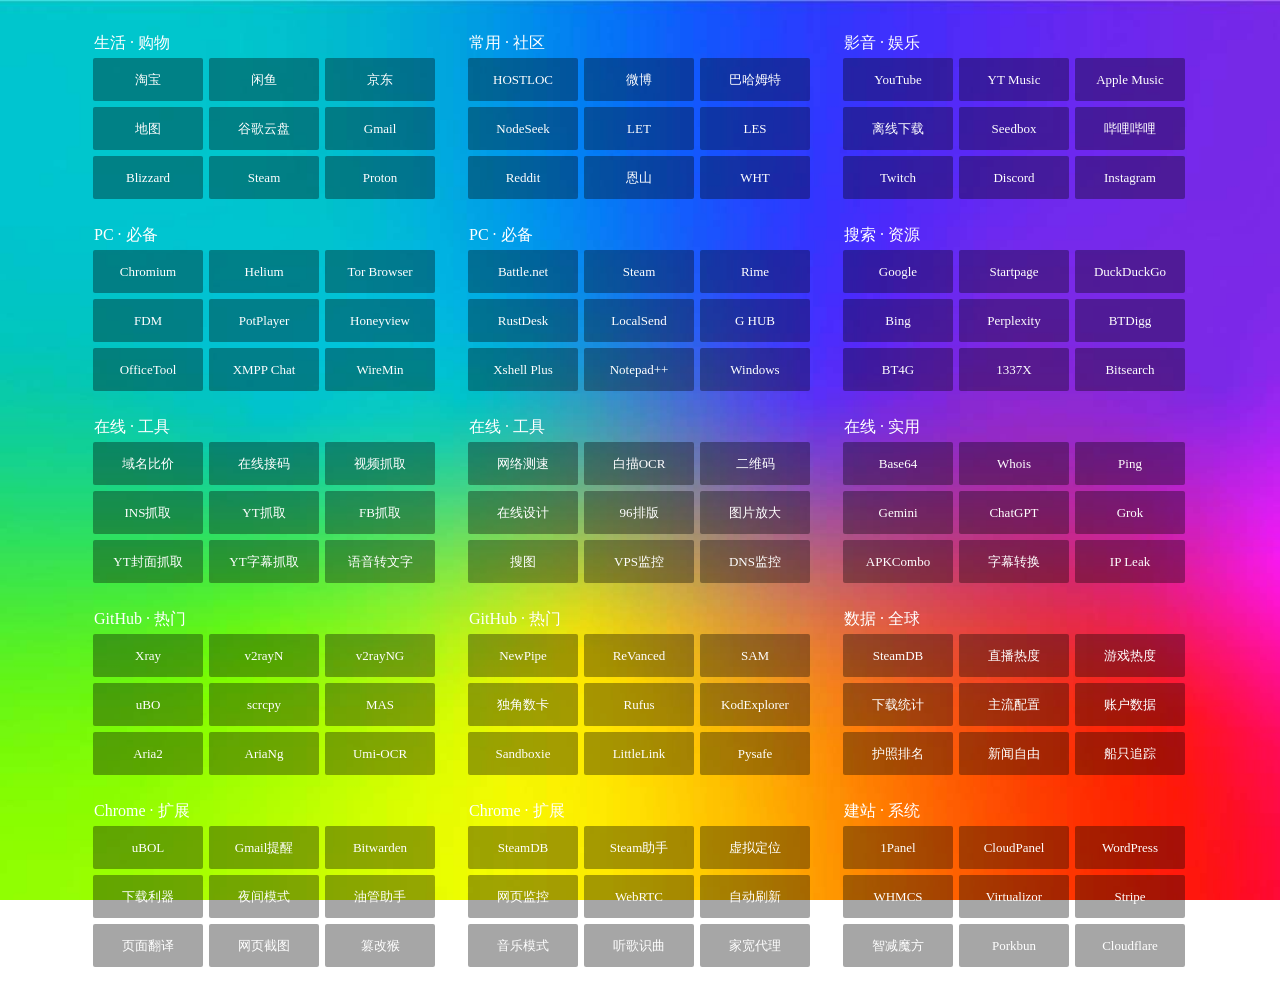
<file: index.html>
<!DOCTYPE html>
<html>

<head>
	<meta http-equiv="Content-Type" content="text/html; charset=UTF-8">
	<title>ME2</title>
	<meta name="viewport"
		content="width=device-width, initial-scale=1.0, user-scalable=no, minimum-scale=1.0, maximum-scale=1.0" />
	<meta content="telephone=no,email=no" name="format-detection">
	<meta content="yes" name="apple-mobile-web-app-capable">
	<meta name="apple-mobile-web-app-status-bar-style" content="black" />
	<meta name="apple-touch-fullscreen" content="yes" />
	<link rel="shortcut icon" href="favicon.ico">
	<link rel="stylesheet" type="text/css" href="css/style.css" />
	<link rel="stylesheet" type="text/css" href="css/yidong.css" />
</head>

<body>
	<div class="body">
		<div class="content">
			<div class="jianjie">
				<div class="jj-list">
					<div class="jj-list-tit">生活 · 购物</div>
					<ul class="jj-list-con">
						<li><a href="https://www.taobao.com" class="link-3" target="_blank" rel="nofollow">淘宝</a></li>
						<li><a href="https://2.taobao.com" class="link-3" target="_blank" rel="nofollow">闲鱼</a></li>
						<li><a href="https://www.jd.com" class="link-3" target="_blank" rel="nofollow">京东</a></li>
						<li><a href="https://amap.com" class="link-3" target="_blank" rel="nofollow">地图</a></li>
						<li><a href="https://drive.google.com" class="link-3" target="_blank" rel="nofollow">谷歌云盘</a></li>
						<li><a href="https://mail.google.com" class="link-3" target="_blank" rel="nofollow">Gmail</a></li>
						<li><a href="https://tw.shop.battle.net/zh-tw" class="link-3" target="_blank" rel="nofollow">Blizzard</a></li>
						<li><a href="https://store.steampowered.com/search/?filter=globaltopsellers&os=win" class="link-3" target="_blank" rel="nofollow">Steam</a></li>
						<li><a href="https://account.proton.me/login" class="link-3" target="_blank" rel="nofollow">Proton</a></li>
					</ul>
				</div>
				<div class="jj-list">
					<div class="jj-list-tit">常用 · 社区</div>
					<ul class="jj-list-con">
					    <li><a href="https://hostloc.com/archiver/" class="link-3" target="_blank" rel="nofollow">HOSTLOC</a></li>
						<li><a href="https://weibo.com/at/weibo" class="link-3" target="_blank" rel="nofollow">微博</a></li>
						<li><a href="https://forum.gamer.com.tw/B.php?bsn=60030" class="link-3" target="_blank" rel="nofollow">巴哈姆特</a></li>		
						<li><a href="https://www.nodeseek.com" class="link-3" target="_blank" rel="nofollow">NodeSeek</a></li>
						<li><a href="https://lowendtalk.com" class="link-3" target="_blank" rel="nofollow">LET</a></li>
						<li><a href="https://lowendspirit.com" class="link-3" target="_blank" rel="nofollow">LES</a></li>
						<li><a href="https://www.reddit.com/?feed=home&feedViewType=compactView" class="link-3" target="_blank" rel="nofollow">Reddit</a></li>
						<li><a href="https://www.right.com.cn/forum/archiver/" class="link-3" target="_blank" rel="nofollow">恩山</a></li>
						<li><a href="https://www.webhostingtalk.com" class="link-3" target="_blank" rel="nofollow">WHT</a></li>					
					</ul>
				</div>
				<div class="jj-list">
					<div class="jj-list-tit">影音 · 娱乐</div>
					<ul class="jj-list-con">
						<li><a href="https://www.youtube.com/feed/subscriptions" class="link-3" target="_blank" rel="nofollow">YouTube</a></li>
						<li><a href="https://music.youtube.com/library" class="link-3" target="_blank" rel="nofollow">YT Music</a></li>
						<li><a href="https://music.apple.com" class="link-3" target="_blank" rel="nofollow">Apple Music</a></li>
						<li><a href="http://steam.li" class="link-3" target="_blank" rel="nofollow">离线下载</a></li>
						<li><a href="https://box.ogc.cc" class="link-3" target="_blank" rel="nofollow">Seedbox</a></li>
						<li><a href="https://t.bilibili.com" class="link-3" target="_blank" rel="nofollow">哔哩哔哩</a></li>
						<li><a href="https://www.twitch.tv/directory?sort=VIEWER_COUNT" class="link-3" target="_blank" rel="nofollow">Twitch</a></li>
						<li><a href="https://discord.com/app" class="link-3" target="_blank" rel="nofollow">Discord</a></li>
						<li><a href="https://www.instagram.com/owlcityofficial/" class="link-3" target="_blank" rel="nofollow">Instagram</a></li>
					</ul>
				</div>
				<div class="jj-list">
					<div class="jj-list-tit">PC · 必备</div>
					<ul class="jj-list-con">
					    <li><a href="https://ungoogled-software.github.io/ungoogled-chromium-binaries" class="link-3" target="_blank" rel="nofollow">Chromium</a></li>
						<li><a href="https://helium.computer/download" class="link-3" target="_blank" rel="nofollow">Helium</a></li>
						<li><a href="https://www.torproject.org/download/" class="link-3" target="_blank" rel="nofollow">Tor Browser</a></li>
						<li><a href="https://www.freedownloadmanager.org/download.htm" class="link-3" target="_blank" rel="nofollow">FDM</a></li>
						<li><a href="https://potplayer.tv/?lang=zh_CN" class="link-3" target="_blank" rel="nofollow">PotPlayer</a></li>
						<li><a href="https://www.bandisoft.com/honeyview/" class="link-3" target="_blank" rel="nofollow">Honeyview</a></li>
						<li><a href="https://otp.landian.vip/zh-cn/download.html" class="link-3" target="_blank" rel="nofollow">OfficeTool</a></li>
						<li><a href="https://chat.conversejs.org" class="link-3" target="_blank" rel="nofollow">XMPP Chat</a></li>
						<li><a href="https://wiremin.org" class="link-3" target="_blank" rel="nofollow">WireMin</a></li>
					</ul>
				</div>
				<div class="jj-list">
					<div class="jj-list-tit">PC · 必备</div>
					<ul class="jj-list-con">
					    <li><a href="https://www.blizzard.com/zh-tw/download" class="link-3" target="_blank" rel="nofollow">Battle.net</a></li>
						<li><a href="https://store.steampowered.com/about" class="link-3" target="_blank" rel="nofollow">Steam</a></li>
						<li><a href="https://rime.im/download/" class="link-3" target="_blank" rel="nofollow">Rime</a></li>
						<li><a href="https://github.com/rustdesk/rustdesk/releases" class="link-3" target="_blank" rel="nofollow">RustDesk</a></li>						
						<li><a href="https://localsend.org/download" class="link-3" target="_blank" rel="nofollow">LocalSend</a></li>
						<li><a href="https://logitech.zendesk.com/hc/articles/360025298133" class="link-3" target="_blank" rel="nofollow">G HUB</a></li>
						<li><a href="https://adamyoung.lanzn.com/inXHh2irjjqh" class="link-3" target="_blank" rel="nofollow">Xshell Plus</a></li>
						<li><a href="https://notepad-plus-plus.org/downloads" class="link-3" target="_blank" rel="nofollow">Notepad++</a></li>						
						<li><a href="https://massgrave.dev/windows_ltsc_links" class="link-3" target="_blank" rel="nofollow">Windows</a></li>
					</ul>
				</div>
				<div class="jj-list">
					<div class="jj-list-tit">搜索 · 资源</div>
					<ul class="jj-list-con">
						<li><a href="https://www.google.com/ncr" class="link-3" target="_blank" rel="nofollow">Google</a></li>
						<li><a href="https://www.startpage.com/do/mypage.pl?prfe=48a57de20bb43f3bcfa7f527c626823c6792470570abe24bd6bdbddff780de158ef4e0f6b5b9138a1cc0ea6ffe7d6f63a6b46b71887e5f689839bb02c31d311f129497248cbaf039a9397313c1e5f191cf" class="link-3" target="_blank" rel="nofollow">Startpage</a></li>
						<li><a href="https://duckduckgo.com/?kae=d&kp=-2&kao=-1&kau=-1&kap=-1&kaq=-1&kax=-1&kak=-1&k1=-1&kz=-1&kac=-1&kk=-1&kn=1&kbg=-1&kbe=0" class="link-3" target="_blank" rel="nofollow">DuckDuckGo</a></li>
						<li><a href="https://bing.com" class="link-3" target="_blank" rel="nofollow">Bing</a></li>
						<li><a href="https://www.perplexity.ai" class="link-3" target="_blank" rel="nofollow">Perplexity</a></li>
						<li><a href="https://btdig.com" class="link-3" target="_blank" rel="nofollow">BTDigg</a></li>
						<li><a href="https://bt4g.com" class="link-3" target="_blank" rel="nofollow">BT4G</a></li>
						<li><a href="https://1337x.to/home/" class="link-3" target="_blank" rel="nofollow">1337X</a></li>
						<li><a href="https://bitsearch.to" class="link-3" target="_blank" rel="nofollow">Bitsearch</a></li>
					</ul>
				</div>
				<div class="jj-list">
					<div class="jj-list-tit">在线 · 工具</div>
					<ul class="jj-list-con">
						<li><a href="https://zh-hans.tld-list.com" class="link-3" target="_blank" rel="nofollow">域名比价</a></li>
						<li><a href="https://sms-activate.org/cn" class="link-3" target="_blank" rel="nofollow">在线接码</a></li>
						<li><a href="https://9xbuddy.com/zh" class="link-3" target="_blank" rel="nofollow">视频抓取</a></li>
						<li><a href="https://fastdl.app/zh" class="link-3" target="_blank" rel="nofollow">INS抓取</a></li>
						<li><a href="https://app.ytdown.to" class="link-3" target="_blank" rel="nofollow">YT抓取</a></li>
						<li><a href="https://snapsave.app" class="link-3" target="_blank" rel="nofollow">FB抓取</a></li>
						<li><a href="https://www.strerr.com" class="link-3" target="_blank" rel="nofollow">YT封面抓取</a></li>
						<li><a href="https://downsub.com" class="link-3" target="_blank" rel="nofollow">YT字幕抓取</a></li>
						<li><a href="https://www.360converter.com" class="link-3" target="_blank" rel="nofollow">语音转文字</a></li>
					</ul>
				</div>
				<div class="jj-list">
					<div class="jj-list-tit">在线 · 工具</div>
					<ul class="jj-list-con">
						<li><a href="https://www.speedtest.net" class="link-3" target="_blank" rel="nofollow">网络测速</a></li>
						<li><a href="https://web.baimiaoapp.com" class="link-3" target="_blank" rel="nofollow">白描OCR</a></li>
						<li><a href="https://cli.im" class="link-3" target="_blank" rel="nofollow">二维码</a></li>
						<li><a href="https://www.canva.cn" class="link-3" target="_blank" rel="nofollow">在线设计</a></li>
						<li><a href="https://bj.96weixin.com" class="link-3" target="_blank" rel="nofollow">96排版</a></li>
						<li><a href="http://waifu2x.udp.jp/index.zh-CN.html" class="link-3" target="_blank" rel="nofollow">图片放大</a></li>
						<li><a href="https://yandex.com/images" class="link-3" target="_blank" rel="nofollow">搜图</a></li>
						<li><a href="https://stats.uptimerobot.com/x53EzsLDMB" class="link-3" target="_blank" rel="nofollow">VPS监控</a></li>
						<li><a href="https://stats.uptimerobot.com/jPyQQcY8nq" class="link-3" target="_blank" rel="nofollow">DNS监控</a></li>
					</ul>
				</div>
				<div class="jj-list">
					<div class="jj-list-tit">在线 · 实用</div>
					<ul class="jj-list-con">
						<li><a href="https://cookie.work" class="link-3" target="_blank" rel="nofollow">Base64</a></li>
						<li><a href="https://www.whois.com/whois" class="link-3" target="_blank" rel="nofollow">Whois</a></li>
						<li><a href="https://ping.pe" class="link-3" target="_blank" rel="nofollow">Ping</a></li>
						<li><a href="https://gemini.google.com/app" class="link-3" target="_blank" rel="nofollow">Gemini</a></li>
						<li><a href="https://chatgpt.com/?temporary-chat=true" class="link-3" target="_blank" rel="nofollow">ChatGPT</a></li>
						<li><a href="https://grok.com" class="link-3" target="_blank" rel="nofollow">Grok</a></li>
						<li><a href="https://apkcombo.com/zh" class="link-3" target="_blank" rel="nofollow">APKCombo</a></li>
						<li><a href="https://savesubs.com/zh" class="link-3" target="_blank" rel="nofollow">字幕转换</a></li>
						<li><a href="https://ipleak.net" class="link-3" target="_blank" rel="nofollow">IP Leak</a></li>
					</ul>
				</div>
				<div class="jj-list">
					<div class="jj-list-tit">GitHub · 热门</div>
					<ul class="jj-list-con">
						<li><a href="https://github.com/XTLS/Xray-core/releases" class="link-3" target="_blank" rel="nofollow">Xray</a></li>
						<li><a href="https://github.com/2dust/v2rayN/releases" class="link-3" target="_blank" rel="nofollow">v2rayN</a></li>
						<li><a href="https://github.com/2dust/v2rayNG/releases" class="link-3" target="_blank" rel="nofollow">v2rayNG</a></li>
						<li><a href="https://github.com/gorhill/uBlock" class="link-3" target="_blank" rel="nofollow">uBO</a></li>
						<li><a href="https://github.com/Genymobile/scrcpy/releases" class="link-3" target="_blank" rel="nofollow">scrcpy</a></li>
						<li><a href="https://massgrave.dev" class="link-3" target="_blank" rel="nofollow">MAS</a></li>
						<li><a href="https://github.com/P3TERX/aria2.sh" class="link-3" target="_blank" rel="nofollow">Aria2</a></li>
						<li><a href="https://github.com/mayswind/AriaNg/releases" class="link-3" target="_blank" rel="nofollow">AriaNg</a></li>
						<li><a href="https://github.com/hiroi-sora/Umi-OCR/releases" class="link-3" target="_blank" rel="nofollow">Umi-OCR</a></li>
					</ul>
				</div>
				<div class="jj-list">
					<div class="jj-list-tit">GitHub · 热门</div>
					<ul class="jj-list-con">
						<li><a href="https://github.com/TeamNewPipe/NewPipe/releases" class="link-3" target="_blank" rel="nofollow">NewPipe</a></li>
						<li><a href="https://revanced.app/download" class="link-3" target="_blank" rel="nofollow">ReVanced</a></li>
						<li><a href="https://github.com/gibbed/SteamAchievementManager/releases" class="link-3" target="_blank" rel="nofollow">SAM</a></li>
						<li><a href="https://github.com/assimon/dujiaoka/releases" class="link-3" target="_blank" rel="nofollow">独角数卡</a></li>
						<li><a href="https://rufus.ie/zh/#download" class="link-3" target="_blank" rel="nofollow">Rufus</a></li>
						<li><a href="https://github.com/kalcaddle/KodExplorer/releases" class="link-3" target="_blank" rel="nofollow">KodExplorer</a></li>
						<li><a href="https://github.com/sandboxie-plus/Sandboxie/releases" class="link-3" target="_blank" rel="nofollow">Sandboxie</a></li>
						<li><a href="https://github.com/sethcottle/littlelink" class="link-3" target="_blank" rel="nofollow">LittleLink</a></li>
						<li><a href="https://github.com/antiwar3/py" class="link-3" target="_blank" rel="nofollow">Pysafe</a></li>
					</ul>
				</div>
				<div class="jj-list">
					<div class="jj-list-tit">数据 · 全球</div>
					<ul class="jj-list-con">
						<li><a href="https://steamdb.info" class="link-3" target="_blank" rel="nofollow">SteamDB</a></li>												
						<li><a href="https://twitchtracker.com/games" class="link-3" target="_blank" rel="nofollow">直播热度</a></li>
						<li><a href="https://store.steampowered.com/charts" class="link-3" target="_blank" rel="nofollow">游戏热度</a></li>
						<li><a href="https://store.steampowered.com/stats/content" class="link-3" target="_blank" rel="nofollow">下载统计</a></li>
						<li><a href="https://store.steampowered.com/hwsurvey" class="link-3" target="_blank" rel="nofollow">主流配置</a></li>
						<li><a href="https://help.steampowered.com/zh-cn/accountdata/AccountSpend" class="link-3" target="_blank" rel="nofollow">账户数据</a></li>
						<li><a href="https://www.passportindex.org/cn/byRank.php" class="link-3" target="_blank" rel="nofollow">护照排名</a></li>
						<li><a href="https://rsf.org/en/index" class="link-3" target="_blank" rel="nofollow">新闻自由</a></li>
						<li><a href="https://www.marinetraffic.com/zh" class="link-3" target="_blank" rel="nofollow">船只追踪</a></li>
					</ul>
				</div>
				<div class="jj-list">
					<div class="jj-list-tit">Chrome · 扩展</div>
					<ul class="jj-list-con">
						<li><a href="https://chrome.google.com/webstore/detail/ddkjiahejlhfcafbddmgiahcphecmpfh" class="link-3" target="_blank" rel="nofollow">uBOL</a></li>
						<li><a href="https://chrome.google.com/webstore/detail/mihcahmgecmbnbcchbopgniflfhgnkff" class="link-3" target="_blank" rel="nofollow">Gmail提醒</a></li>
						<li><a href="https://chrome.google.com/webstore/detail/nngceckbapebfimnlniiiahkandclblb" class="link-3" target="_blank" rel="nofollow">Bitwarden</a></li>
						<li><a href="https://chrome.google.com/webstore/detail/mciiogijehkdemklbdcbfkefimifhecn" class="link-3" target="_blank" rel="nofollow">下载利器</a></li>
						<li><a href="https://chrome.google.com/webstore/detail/eimadpbcbfnmbkopoojfekhnkhdbieeh" class="link-3" target="_blank" rel="nofollow">夜间模式</a></li>
						<li><a href="https://chrome.google.com/webstore/detail/ponfpcnoihfmfllpaingbgckeeldkhle" class="link-3" target="_blank" rel="nofollow">油管助手</a></li>
						<li><a href="https://chrome.google.com/webstore/detail/gkkkcomfmldkigajkmljnbpiajbpbgdg" class="link-3" target="_blank" rel="nofollow">页面翻译</a></li>
						<li><a href="https://chrome.google.com/webstore/detail/mcbpblocgmgfnpjjppndjkmgjaogfceg" class="link-3" target="_blank" rel="nofollow">网页截图</a></li>
						<li><a href="https://chrome.google.com/webstore/detail/gcalenpjmijncebpfijmoaglllgpjagf" class="link-3" target="_blank" rel="nofollow">篡改猴</a></li>
					</ul>
				</div>
				<div class="jj-list">
					<div class="jj-list-tit">Chrome · 扩展</div>
					<ul class="jj-list-con">
						<li><a href="https://chrome.google.com/webstore/detail/kdbmhfkmnlmbkgbabkdealhhbfhlmmon" class="link-3" target="_blank" rel="nofollow">SteamDB</a></li>
						<li><a href="https://chrome.google.com/webstore/detail/cmeakgjggjdlcpncigglobpjbkabhmjl" class="link-3" target="_blank" rel="nofollow">Steam助手</a></li>
						<li><a href="https://chrome.google.com/webstore/detail/cfohepagpmnodfdmjliccbbigdkfcgia" class="link-3" target="_blank" rel="nofollow">虚拟定位</a></li>
						<li><a href="https://chrome.google.com/webstore/detail/inlikjemeeknofckkjolnjbpehgadgge" class="link-3" target="_blank" rel="nofollow">网页监控</a></li>
						<li><a href="https://chrome.google.com/webstore/detail/fjkmabmdepjfammlpliljpnbhleegehm" class="link-3" target="_blank" rel="nofollow">WebRTC</a></li>
						<li><a href="https://chrome.google.com/webstore/detail/oomoeacogjkolheacgdkkkhbjipaomkn" class="link-3" target="_blank" rel="nofollow">自动刷新</a></li>
						<li><a href="https://chrome.google.com/webstore/detail/abbpaepbpakcpipajigmlpnhlnbennna" class="link-3" target="_blank" rel="nofollow">音乐模式</a></li>
						<li><a href="https://chrome.google.com/webstore/detail/mmioliijnhnoblpgimnlajmefafdfilb" class="link-3" target="_blank" rel="nofollow">听歌识曲</a></li>
						<li><a href="https://chrome.google.com/webstore/detail/bdokeillmfmaogjpficejjcjekcflkdh" class="link-3" target="_blank" rel="nofollow">家宽代理</a></li>
					</ul>
				</div>
				<div class="jj-list">
					<div class="jj-list-tit">建站 · 系统</div>
					<ul class="jj-list-con">
						<li><a href="https://1panel.pro" class="link-3" target="_blank" rel="nofollow">1Panel</a></li>
						<li><a href="https://www.cloudpanel.io" class="link-3" target="_blank" rel="nofollow">CloudPanel</a></li>
						<li><a href="https://tw.wordpress.org/download/" class="link-3" target="_blank" rel="nofollow">WordPress</a></li>
						<li><a href="https://www.whmcs.com" class="link-3" target="_blank" rel="nofollow">WHMCS</a></li>
						<li><a href="https://www.virtualizor.com" class="link-3" target="_blank" rel="nofollow">Virtualizor</a></li>						
						<li><a href="https://stripe.com/zh-cn-us" class="link-3" target="_blank" rel="nofollow">Stripe</a></li>
						<li><a href="https://www.idcsmart.com" class="link-3" target="_blank" rel="nofollow">智减魔方</a></li>
						<li><a href="https://porkbun.com/account/domainsSpeedy" class="link-3" target="_blank" rel="nofollow">Porkbun</a></li>						
						<li><a href="https://dash.cloudflare.com" class="link-3" target="_blank" rel="nofollow">Cloudflare</a></li>
					</ul>
				</div>
			</div>			
	<script type="text/javascript" src="js/jquery.js"></script>
	<script type="text/javascript" src="js/js.js"></script>
</body>
</html>
</file>
<file: css/style.css>
*{ margin: 0; padding: 0; font-family: "微软雅黑"}
body, ul, li, h1, h2, h3, h4, h5, h6, p, form, dl, dt, dd { margin: 0px; padding: 0px; font-size: 14px; font-weight: normal;}
img { border-style: none;}
li{ list-style: none; float: left}
a{ text-decoration: none}
body {	
    background-image: url(../img/01.jpg);
	background-size: cover;
	background-repeat: no-repeat;
	background-attachment: fixed;
}

.Select-box{
	text-align: center;
	float: left;
	position: relative;
	}
.Select-box ul{
	height: 40px;
	position: absolute;
	left: -1px;
	top: 0px;
	z-index: 9999;
	background: #FFF;
	border: 1px solid #ccc;
	border-top: none;
	overflow: hidden
	}
.Select-box li{
	width: 60px;
	line-height: 40px;
	font-size: 14px;
	color: #484848;
	border: 0;
	cursor: pointer;
	}
.Select-box li:hover{
	background: #3385ff;
	color: #FFF;
	}
.Select-box .this_s{
	color: #317ef3;
	}
.Select-box .this_s:hover{
	background: #FFF;
	color: #317ef3;
	}
	
.qingkong{
	position: absolute;
	right: 95px;
	top: 12px;
	width: 18px;
	height: 18px;
	background: rgba(0,0,0,0.1);
	border-radius: 18px;
	line-height: 16px;
	color: #666666;
	cursor: pointer;
	text-align: center;
	font-size: 14px;
	display: none;
}
.qingkong:hover{
	background: rgba(0,0,0,0.2);
}
.qingkong:active{
	background: rgba(0,0,0,0.3);
}
.content{
	width: 1100px;	
    position: absolute; 
    left: 50%;
    transform: translateX(-50%);
    top:0%;
}
.qingkong{
	right: 115px;
	top: 15px;
}
/*内容区域*/
.body{
	width: 100%;
	height: auto;
	z-index: 1;
}
.bg-2{
	padding-top: 60px;
}
.content{
	width: 1100px;
	overflow: hidden;
	margin: 30px auto;
}
	
	
.nav-list{
	width: 1100px;
	}

/*分栏*/
.mix-content{
	width: 1120px;
	margin: 0 auto;
	overflow: hidden;
}

.left-tips{
	font-size: 12px;
	color: #959595;
	float: left;
}
.right-tips{
	font-size: 12px;
	color: #959595;
	float: right;
}

.tit-style2{
	margin-top: 35px;
	padding: 0 50px;
	padding-top: 30px;
	line-height: 40px;
	border-top: 2px solid #FFF;
	border-bottom: 2px solid #FFF;
	display: inline-block;

}

.min-tit{
	font-size: 15px;
	color: #959595;
}

/*-----------------------------简洁版样式定义- 开始---------------------------------------------------*/

#Select-2{
	float: left;
	}

.Select-box-2{
	text-align: center;
	float: left;
	position: relative;
	}
.Select-box-2 ul{
	height: 48px;
	position: absolute;
	left: 0px;
	top: 0px;
	z-index: 9999;
	background: rgba(255,255,255,0.9);
	border: none;
	overflow: hidden
	}
.Select-box-2 li{
	width: 60px;
	line-height: 46px;
	font-size: 15px;
	color: #484848;
	border: 0;
	cursor: pointer;
	width: 80px;
	}
.Select-box-2 li:hover{
	background: #3385ff;
	color: #FFF;
	}
.Select-box-2 .this_s{
	color: #317ef3;
	width: 80px;
	}
.Select-box-2 .this_s:hover{
	background: none;
	color: #317ef3;
	}

	#kw-2 {
    width: 413px;
    outline: 0;
    border: 1px solid #ccc;
    background: rgba(255,255,255,0.2);
    color: #000000;
    padding-left: 8px;
    font-weight: bold;
    height: 48px;
    box-sizing: border-box;
}
#su-2{
	width: 90px;
	background: blue;
	
	border-top: #3385ff 1px solid;
	border-bottom: 1px solid #2d78f4;
	color: #FFF;
	cursor: pointer;
	/*去轮廓阴影*/
	outline: none;
	height: 48px;
	border: none;
	}	
#su-2:hover{
	background: blue;
	border-bottom: 1px solid blue;
	}
#su-2:active{
	background: blue;
	box-shadow: inset 1px 1px 3px blue;
	-webkit-box-shadow: inset 1px 1px 3px blue;
	}


.jianjie{
	width: 1170px;
	z-index: 1;
}
.jj-list{
	width: 350px;
	margin-right: 25px;
	float: left;
	margin-bottom: 20px;
	z-index: 1;
}
.jj-list-tit{
	font-size: 16px;
	line-height: 25px;
	color: #ffffff;
	padding-left: 4px;
	z-index: 1;
}
.jj-list-con{
	overflow: hidden;
	z-index: 1;
}
.jj-list-con li{
	width: 110px;
	margin: 3px 3px;
}
.link-3{
	display: block;
	background: rgba(0,0,0,.35);
	color: #FFF;
	font-size: 13px;
	text-align: center;
	line-height: 35px;
	padding: 4px 0;
	border-radius: 2px;
	transition: all 0.2s;
	z-index: 1;
}
.link-3:hover{
	background: rgba(0,0,0,.45);
	font-size: 15px;
	font-weight: bold
}

.footer {  
	color: #ffffff;
    font-size: 12px;
    text-align: center;
    position: absolute;
    bottom: 2%;
    left: 50%;
    transform: translateX(-50%);
}

.footer1{
	display: none;
}



/*-----------------------------简洁版样式定义- 结束---------------------------------------------------*/

.in5 {
    width: calc(100% - 160px);
    position: relative;
    box-sizing: border-box;
}

div#qingkong {
    position: absolute;
    right: 8px;
    top: 50%;
    transform: translateY(-50%);
    line-height: 14px;
    color: #e6e6e6;
}

input#su-2 {
    width: 79px;
    box-sizing: border-box;
}

#kw-2 {
    width: 100%;
    border-left: none;
    border-right: none;
}

@media screen and (max-width: 768px) {
	ul.keylist {
	    width: calc(80% - 0px) !important;
	}
	/*整个表单宽度*/

.keylist {
    max-width: 360px;
    width: calc(80% - 160px);
    box-sizing: border-box;
    z-index: 52;
    margin: auto;
}

ul.keylist {
    outline: 0;
    background: #fff;
    color: #000000;
    font-weight: bold;
    position: relative;
}
ul.keylist li {
    float: none;
    padding: 3px 8px;
}
.keylist li:hover{
	background-color:#f1f1f1;
}
.keylist li.active{
	background-color:#f1f1f1;
}
body, ul, li, h1, h2, h3, h4, h5, h6, p, form, dl, dt, dd {
    z-index: 1;
}

.z_m_i {
    padding: 10px 20px 0;
    box-sizing: border-box;
    position: relative;
}

.jj-list-con li{
	position: relative;
	height: 42px;
}

.jj-list-con li:hover .i_r_remove{
	display: block;
}
</file>
<file: css/yidong.css>
@media screen and (max-width:768px) {
	*{
		margin:0;padding: 0;
	}

	html,body{
		height: 100%;
		width: 100%;
	}
	/*内容样式，使用flex布局*/
	.content{
		width: 15rem;
		display: flex;
  		flex-direction: column;
 		justify-content: space-around;
  		align-items: center;
  		/*height: 46rem;*/
  		position: absolute;
}

	.Select-box-2{
		display: none;
		float: none;
	}

	.Select-box-2  li{
		background-color: yellow;
		display: none;
		float: none;
	}
	
	/*content下的所有div宽度*/
	.content div{
		width: 100%;
	}
	/*每个选择框的宽度*/
	.content li{
		width: 4.69rem;
	}

	input[type="button"], input[type="submit"], input[type="reset"] {

	-webkit-appearance: none;

	}

	textarea {  -webkit-appearance: none;}  
	
}
</file>
